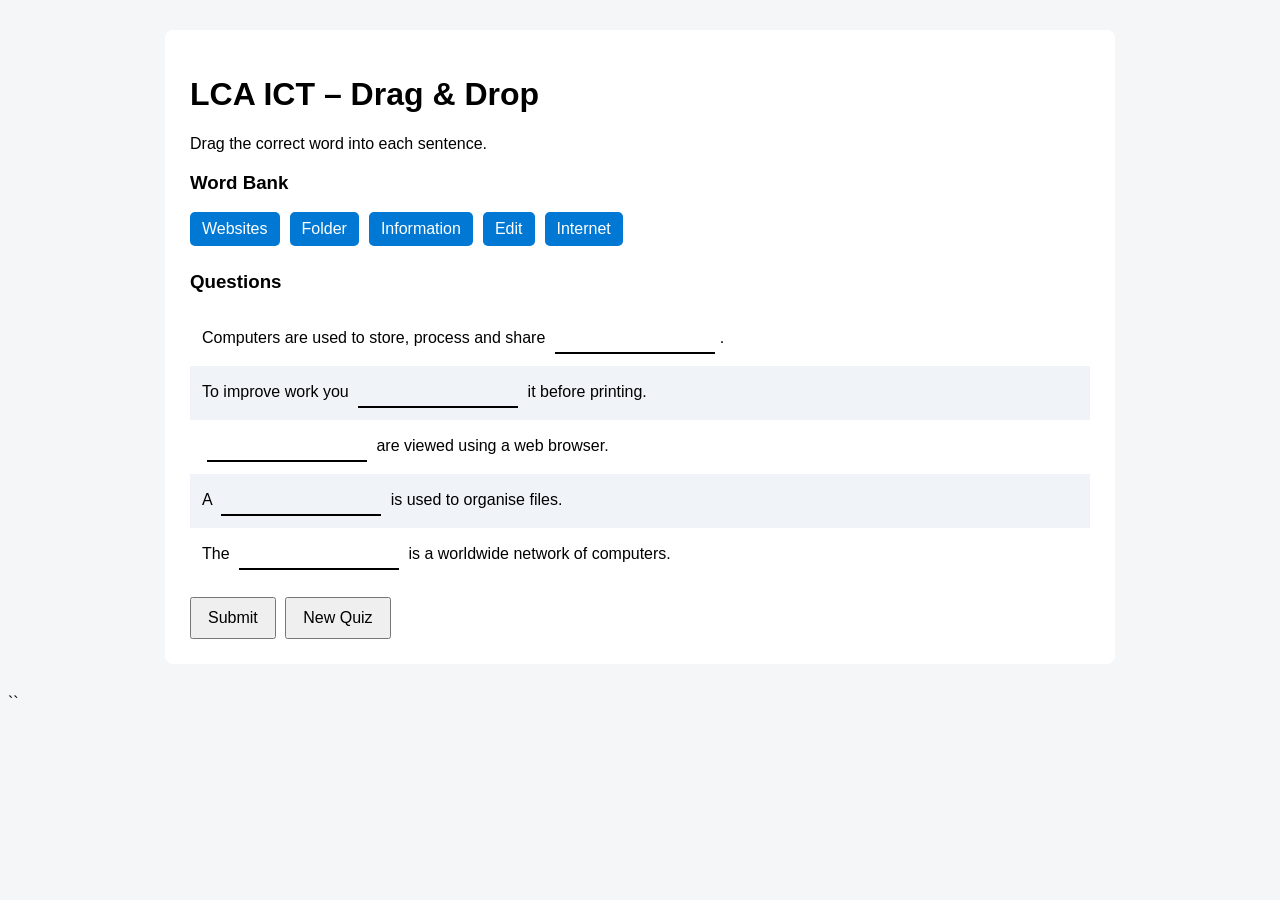
<file: FillInBlanks/index.html>
<!DOCTYPE html>
<html lang="en">
<head>
  <meta charset="UTF-8">
  <title>LCA ICT – Drag & Drop</title>
  <link rel="stylesheet" href="style.css">
</head>
<body>

<div class="container">
  <h1>LCA ICT – Drag & Drop</h1>
  <p>Drag the correct word into each sentence.</p>

  <h3>Word Bank</h3>
  <div id="wordBank" class="word-bank"></div>

  <h3>Questions</h3>
  <div id="quiz"></div>

  <button id="submitBtn">Submit</button>
  <button id="showAnswersBtn" class="hidden">Show Correct Answers</button>
  <button id="resetBtn">New Quiz</button>

  <div id="score"></div>
</div>

<!-- ✅ IMPORTANT: questions.js MUST be loaded first -->
<script src="questions.js"></script>
<script src="script.js"></script>

</body>
</html>
``
</file>
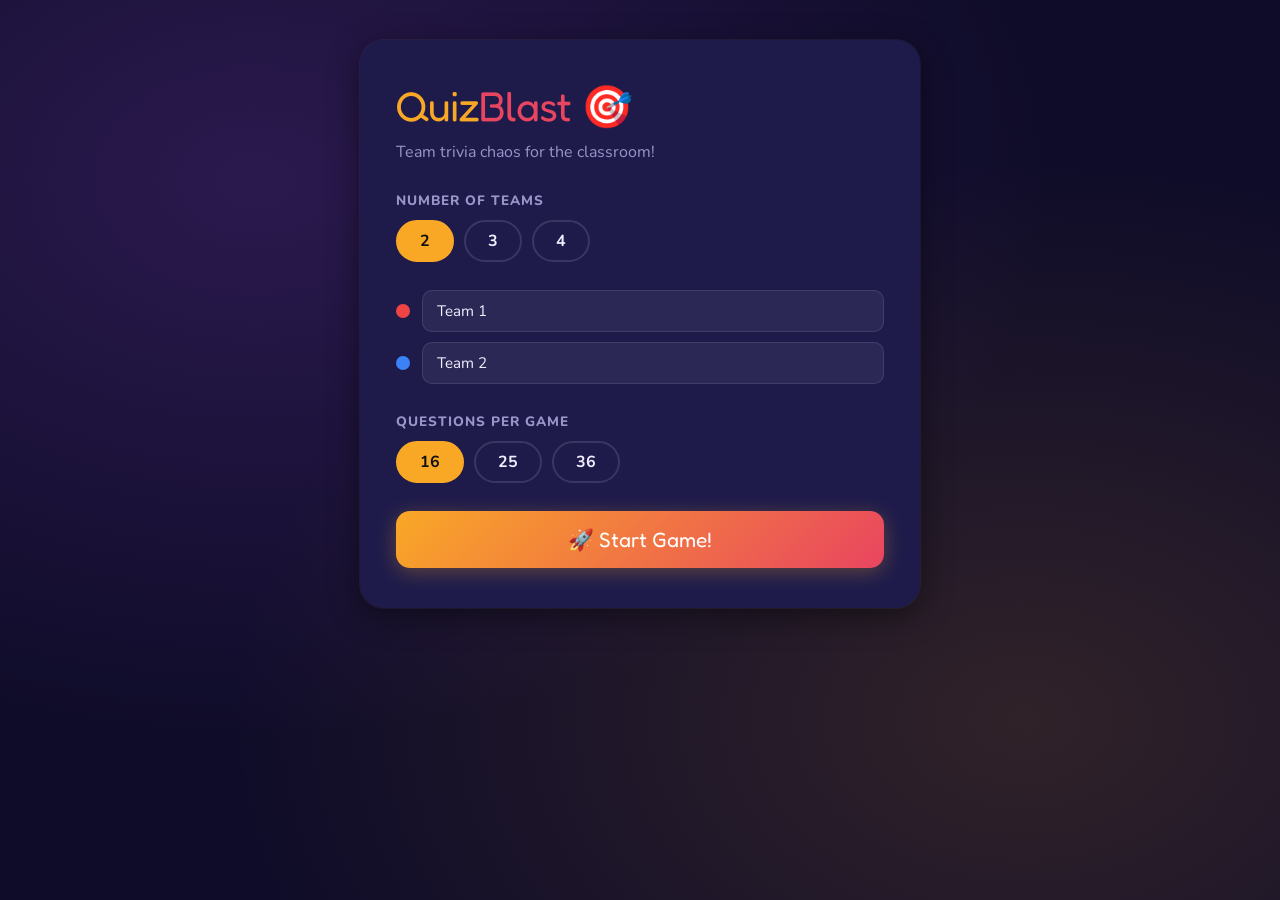
<file: QB1.0/index.html>
<!DOCTYPE html>
<html lang="en">
<head>
  <meta charset="UTF-8" />
  <meta name="viewport" content="width=device-width, initial-scale=1.0" />
  <title>QuizBlast 🎯</title>
  <link rel="stylesheet" href="style.css" />
  <link href="https://fonts.googleapis.com/css2?family=Fredoka+One&family=Nunito:wght@400;600;700;800&display=swap" rel="stylesheet" />
</head>
<body>

  <!-- SETUP SCREEN -->
  <div id="setup-screen" class="screen active">
    <div class="setup-card">
      <div class="logo">Quiz<span>Blast</span> 🎯</div>
      <p class="tagline">Team trivia chaos for the classroom!</p>

      <div class="field-group">
        <label>Number of Teams</label>
        <div class="team-count-btns">
          <button class="count-btn active" data-count="2">2</button>
          <button class="count-btn" data-count="3">3</button>
          <button class="count-btn" data-count="4">4</button>
        </div>
      </div>

      <div id="team-names-container"></div>

      <div class="field-group">
        <label>Questions Per Game</label>
        <div class="team-count-btns">
          <button class="count-btn active" data-tiles="16">16</button>
          <button class="count-btn" data-tiles="25">25</button>
          <button class="count-btn" data-tiles="36">36</button>
        </div>
      </div>

      <button id="start-btn" class="start-btn">🚀 Start Game!</button>
    </div>
  </div>

  <!-- GAME SCREEN -->
  <div id="game-screen" class="screen">
    <!-- Scoreboard -->
    <div id="scoreboard"></div>

    <!-- Board -->
    <div id="board-wrap">
      <div id="board"></div>
    </div>

    <!-- Current team indicator -->
    <div id="turn-indicator">
      <span id="turn-label">Team's Turn</span>
      <span id="turn-team"></span>
    </div>
  </div>

  <!-- QUESTION MODAL -->
  <div id="q-modal" class="modal hidden">
    <div class="modal-box">
      <div id="modal-tile-num"></div>
      <div id="modal-question"></div>
      <div id="modal-answer" class="hidden"></div>
      <div class="modal-actions">
        <button id="reveal-btn">👁 Reveal Answer</button>
        <button id="correct-btn" class="hidden correct-btn">✅ Correct!</button>
        <button id="wrong-btn" class="hidden wrong-btn">❌ Wrong</button>
      </div>
    </div>
  </div>

  <!-- POWERUP MODAL -->
  <div id="powerup-modal" class="modal hidden">
    <div class="modal-box powerup-box">
      <div class="powerup-icon" id="powerup-icon"></div>
      <div class="powerup-title" id="powerup-title"></div>
      <div class="powerup-desc" id="powerup-desc"></div>
      <button id="powerup-ok-btn">OK!</button>
    </div>
  </div>

  <!-- WINNER SCREEN -->
  <div id="winner-screen" class="screen">
    <div class="winner-card">
      <div class="confetti-wrap" id="confetti"></div>
      <div class="trophy">🏆</div>
      <h1 id="winner-title"></h1>
      <div id="final-scores"></div>
      <button id="play-again-btn">🔄 Play Again</button>
    </div>
  </div>

  <script src="data-ict.js"></script>
  <script src="game.js"></script>
</body>
</html>
</file>
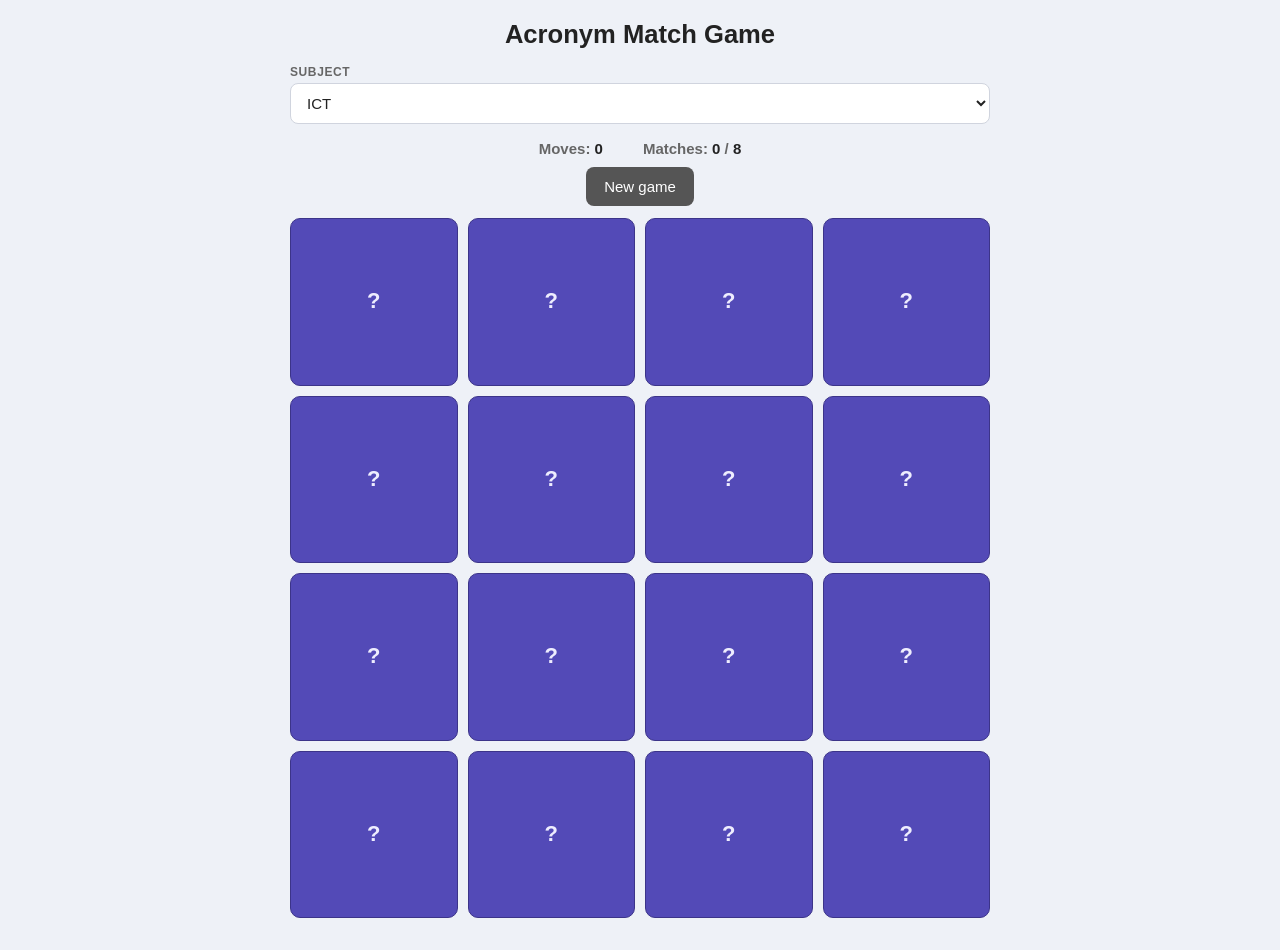
<file: match.html>
<!DOCTYPE html>
<html lang="en">
<head>
    <meta charset="UTF-8">
    <meta name="viewport" content="width=device-width, initial-scale=1.0">
    <title>Match Game</title>
    <link rel="stylesheet" href="shared.css">
    <link rel="stylesheet" href="match.css">
</head>
<body>

    <h1 class="page-title">Acronym Match Game</h1>

    <div class="controls-bar">
        <div class="select-group">
            <label for="subject-select">Subject</label>
            <select id="subject-select"></select>
        </div>
    </div>

    <div class="info-bar">
        <div>Moves: <span id="moves">0</span></div>
        <div>Matches: <span id="matches">0</span> / <span id="total-pairs">8</span></div>
    </div>

    <button class="btn btn-gray" onclick="initGame()">New game</button>

    <div class="board" id="board"></div>

    <div class="win-box" id="win-box">
        <p>All matched! You did it in <span id="final-moves"></span> moves.</p>
        <button class="btn btn-purple" onclick="initGame()">Play again</button>
    </div>

    <!-- shared data + engine -->
    <script src="config.js"></script>
    <script src="data-ict.js"></script>
    <script src="data-economics.js"></script>
    <script src="script.js"></script>
</body>
</html>
</file>
<file: FillInBlanks/style.css>
body {
  font-family: Arial, sans-serif;
  background: #f4f6f8;
}

.container {
  max-width: 900px;
  margin: 30px auto;
  background: #fff;
  padding: 25px;
  border-radius: 8px;
}

.word-bank {
  display: flex;
  flex-wrap: wrap;
  gap: 10px;
  margin-bottom: 25px;
}

.word {
  padding: 8px 12px;
  background: #0078d4;
  color: white;
  border-radius: 5px;
  cursor: grab;
}

.word.correct {
  background: #16a34a;
}

.word.incorrect {
  background: #dc2626;
}

.question {
  padding: 12px;
}

.question:nth-child(even) {
  background: #f0f4f8;
}

.question:nth-child(odd) {
  background: #ffffff;
}

.drop {
  display: inline-block;
  width: 160px;
  min-height: 28px;
  border-bottom: 2px solid #000;
  vertical-align: middle;
  margin: 0 5px;
}

.hint {
  font-style: italic;
  color: #666;
}

button {
  margin: 15px 5px 0 0;
  padding: 10px 16px;
  font-size: 16px;
}

.hidden {
  display: none;
}
</file>
<file: QB1.0/style.css>
/* ===========================
   QUIZBLAST — STYLES
   =========================== */

:root {
  --bg: #0f0c29;
  --bg2: #1a1640;
  --card-bg: #1e1b4b;
  --accent: #f9a826;
  --accent2: #e94560;
  --green: #22d3a5;
  --purple: #a855f7;
  --text: #f0eeff;
  --muted: #9896c8;
  --radius: 16px;
  --shadow: 0 8px 32px rgba(0,0,0,0.45);

  /* team colours */
  --t1: #ef4444;
  --t2: #3b82f6;
  --t3: #22c55e;
  --t4: #f97316;
}

*, *::before, *::after { box-sizing: border-box; margin: 0; padding: 0; }

body {
  font-family: 'Nunito', sans-serif;
  background: var(--bg);
  color: var(--text);
  min-height: 100vh;
  overflow-x: hidden;
}

/* ── SCREENS ───────────────────── */
.screen { display: none; }
.screen.active { display: flex; }

/* ── SETUP SCREEN ──────────────── */
#setup-screen {
  justify-content: center;
  align-items: flex-start;
  padding: 40px 20px;
  min-height: 100vh;
  background:
    radial-gradient(ellipse at 20% 20%, rgba(168,85,247,0.18) 0%, transparent 55%),
    radial-gradient(ellipse at 80% 80%, rgba(249,168,38,0.14) 0%, transparent 55%),
    var(--bg);
}

.setup-card {
  background: var(--card-bg);
  border-radius: 24px;
  padding: 40px 36px;
  width: 100%;
  max-width: 560px;
  box-shadow: var(--shadow), 0 0 0 1px rgba(255,255,255,0.06);
  display: flex;
  flex-direction: column;
  gap: 28px;
}

.logo {
  font-family: 'Fredoka One', cursive;
  font-size: 2.6rem;
  color: var(--accent);
  letter-spacing: -1px;
}
.logo span { color: var(--accent2); }

.tagline { color: var(--muted); font-size: 1rem; margin-top: -18px; }

/* fields */
.field-group { display: flex; flex-direction: column; gap: 10px; }
.field-group label {
  font-weight: 800;
  font-size: 0.85rem;
  text-transform: uppercase;
  letter-spacing: 1px;
  color: var(--muted);
}

.team-count-btns { display: flex; gap: 10px; flex-wrap: wrap; }
.count-btn {
  padding: 8px 22px;
  border-radius: 50px;
  border: 2px solid rgba(255,255,255,0.12);
  background: transparent;
  color: var(--text);
  font-family: 'Nunito', sans-serif;
  font-weight: 700;
  font-size: 1rem;
  cursor: pointer;
  transition: all .2s;
}
.count-btn:hover { border-color: var(--accent); color: var(--accent); }
.count-btn.active {
  background: var(--accent);
  border-color: var(--accent);
  color: #111;
}

/* team name inputs */
#team-names-container { display: flex; flex-direction: column; gap: 10px; }
.team-name-row {
  display: flex;
  align-items: center;
  gap: 12px;
}
.team-dot {
  width: 14px; height: 14px;
  border-radius: 50%;
  flex-shrink: 0;
}
.team-name-row input {
  flex: 1;
  background: rgba(255,255,255,0.06);
  border: 1.5px solid rgba(255,255,255,0.1);
  border-radius: 10px;
  padding: 10px 14px;
  color: var(--text);
  font-family: 'Nunito', sans-serif;
  font-size: 0.95rem;
  outline: none;
  transition: border-color .2s;
}
.team-name-row input:focus { border-color: var(--accent); }

/* Q input */
.q-input-row {
  display: flex;
  gap: 8px;
  flex-wrap: wrap;
}
.q-input-row input {
  flex: 1;
  min-width: 140px;
  background: rgba(255,255,255,0.06);
  border: 1.5px solid rgba(255,255,255,0.1);
  border-radius: 10px;
  padding: 10px 14px;
  color: var(--text);
  font-family: 'Nunito', sans-serif;
  font-size: 0.9rem;
  outline: none;
  transition: border-color .2s;
}
.q-input-row input:focus { border-color: var(--accent); }
#add-q-btn {
  background: var(--accent);
  color: #111;
  border: none;
  border-radius: 10px;
  padding: 10px 18px;
  font-family: 'Nunito', sans-serif;
  font-weight: 800;
  cursor: pointer;
  white-space: nowrap;
  transition: opacity .2s;
}
#add-q-btn:hover { opacity: 0.85; }

#q-list {
  display: flex;
  flex-direction: column;
  gap: 6px;
  max-height: 200px;
  overflow-y: auto;
  padding-right: 4px;
}
.q-item {
  background: rgba(255,255,255,0.05);
  border-radius: 10px;
  padding: 8px 12px;
  font-size: 0.85rem;
  display: flex;
  justify-content: space-between;
  align-items: flex-start;
  gap: 8px;
}
.q-item span { flex: 1; line-height: 1.4; }
.q-item strong { color: var(--green); }
.q-delete {
  background: none;
  border: none;
  color: var(--accent2);
  cursor: pointer;
  font-size: 1rem;
  flex-shrink: 0;
}

.secondary-btn {
  background: transparent;
  border: 1.5px solid rgba(255,255,255,0.15);
  color: var(--muted);
  border-radius: 10px;
  padding: 8px 16px;
  font-family: 'Nunito', sans-serif;
  font-size: 0.85rem;
  font-weight: 700;
  cursor: pointer;
  align-self: flex-start;
  transition: all .2s;
}
.secondary-btn:hover { border-color: var(--accent); color: var(--accent); }

.start-btn {
  background: linear-gradient(135deg, var(--accent), var(--accent2));
  color: white;
  border: none;
  border-radius: 14px;
  padding: 16px;
  font-family: 'Fredoka One', cursive;
  font-size: 1.3rem;
  cursor: pointer;
  transition: transform .15s, opacity .2s;
  box-shadow: 0 4px 20px rgba(249,168,38,0.3);
}
.start-btn:hover:not(:disabled) { transform: translateY(-2px); }
.start-btn:disabled { opacity: 0.4; cursor: not-allowed; }

/* ── GAME SCREEN ───────────────── */
#game-screen {
  flex-direction: column;
  align-items: center;
  padding: 20px 16px 30px;
  min-height: 100vh;
  gap: 20px;
  background:
    radial-gradient(ellipse at 10% 90%, rgba(34,211,165,0.1) 0%, transparent 50%),
    radial-gradient(ellipse at 90% 10%, rgba(168,85,247,0.1) 0%, transparent 50%),
    var(--bg);
}

/* Scoreboard */
#scoreboard {
  display: flex;
  gap: 12px;
  flex-wrap: wrap;
  justify-content: center;
  width: 100%;
  max-width: 720px;
}

.score-card {
  flex: 1;
  min-width: 110px;
  border-radius: 14px;
  padding: 12px 16px;
  text-align: center;
  transition: transform .2s;
  position: relative;
  overflow: hidden;
}
.score-card.active-turn {
  transform: scale(1.06);
  box-shadow: 0 0 0 3px white, 0 6px 24px rgba(0,0,0,0.4);
}
.score-card::before {
  content: '';
  position: absolute;
  inset: 0;
  background: rgba(255,255,255,0.06);
  border-radius: 14px;
}
.score-team-name {
  font-weight: 800;
  font-size: 0.95rem;
  white-space: nowrap;
  overflow: hidden;
  text-overflow: ellipsis;
}
.score-points {
  font-family: 'Fredoka One', cursive;
  font-size: 2rem;
  line-height: 1.1;
}
.score-streak {
  font-size: 0.75rem;
  opacity: 0.8;
  margin-top: 2px;
}

/* Board */
#board-wrap {
  width: 100%;
  max-width: 680px;
}

#board {
  display: grid;
  gap: 10px;
  width: 100%;
}

.tile {
  aspect-ratio: 1;
  border-radius: 14px;
  display: flex;
  align-items: center;
  justify-content: center;
  font-family: 'Fredoka One', cursive;
  font-size: clamp(1rem, 2.5vw, 1.6rem);
  cursor: pointer;
  position: relative;
  transition: transform .15s, box-shadow .15s;
  user-select: none;
  border: none;
  outline: none;
  color: white;
}

.tile:not(.used):hover {
  transform: scale(1.07) translateY(-2px);
  box-shadow: 0 8px 24px rgba(0,0,0,0.5);
  z-index: 2;
}

.tile.used {
  cursor: default;
  opacity: 0.35;
}

.tile.powerup-tile::after {
  content: '⚡';
  position: absolute;
  top: 4px; right: 6px;
  font-size: 0.65em;
}

/* Turn indicator */
#turn-indicator {
  display: flex;
  flex-direction: column;
  align-items: center;
  gap: 4px;
}
#turn-label {
  font-size: 0.8rem;
  text-transform: uppercase;
  letter-spacing: 1.5px;
  color: var(--muted);
  font-weight: 700;
}
#turn-team {
  font-family: 'Fredoka One', cursive;
  font-size: 1.5rem;
}

/* ── MODALS ────────────────────── */
.modal {
  position: fixed;
  inset: 0;
  background: rgba(0,0,0,0.75);
  display: flex;
  align-items: center;
  justify-content: center;
  z-index: 100;
  padding: 20px;
  backdrop-filter: blur(4px);
  animation: fadeIn .2s ease;
}

.modal.hidden { display: none; }
.hidden { display: none !important; }

@keyframes fadeIn {
  from { opacity: 0; }
  to   { opacity: 1; }
}

.modal-box {
  background: var(--card-bg);
  border-radius: 24px;
  padding: 36px 32px;
  max-width: 500px;
  width: 100%;
  box-shadow: 0 20px 60px rgba(0,0,0,0.6), 0 0 0 1px rgba(255,255,255,0.07);
  display: flex;
  flex-direction: column;
  gap: 20px;
  animation: popIn .25s cubic-bezier(0.34,1.56,0.64,1);
}

@keyframes popIn {
  from { transform: scale(0.8); opacity: 0; }
  to   { transform: scale(1);   opacity: 1; }
}

#modal-tile-num {
  font-family: 'Fredoka One', cursive;
  font-size: 1rem;
  color: var(--muted);
  text-transform: uppercase;
  letter-spacing: 2px;
}

#modal-question {
  font-size: 1.35rem;
  font-weight: 800;
  line-height: 1.45;
}

#modal-answer {
  background: rgba(34,211,165,0.08);
  border: 1.5px solid var(--green);
  border-radius: 12px;
  padding: 14px 18px;
  animation: popIn .2s ease;
  display: flex;
  flex-direction: column;
  gap: 8px;
}
.ans-full {
  color: var(--green);
  font-weight: 700;
  font-size: 1.05rem;
}
.ans-detail {
  color: var(--muted);
  font-size: 0.88rem;
  line-height: 1.5;
}
.q-term {
  display: block;
  font-family: 'Fredoka One', cursive;
  font-size: 1.9rem;
  color: var(--accent);
  line-height: 1.2;
}
.q-hint {
  display: block;
  color: var(--muted);
  font-size: 0.92rem;
  margin-top: 6px;
  font-style: italic;
}

.modal-actions {
  display: flex;
  gap: 12px;
  flex-wrap: wrap;
}
.modal-actions button {
  flex: 1;
  padding: 13px;
  border-radius: 12px;
  border: none;
  font-family: 'Nunito', sans-serif;
  font-weight: 800;
  font-size: 1rem;
  cursor: pointer;
  transition: transform .15s, opacity .2s;
}
.modal-actions button:hover { transform: translateY(-2px); }

#reveal-btn {
  background: var(--purple);
  color: white;
}
.correct-btn {
  background: var(--green) !important;
  color: #052e1e !important;
}
.wrong-btn {
  background: var(--accent2) !important;
  color: white !important;
}

/* Power-up modal */
.powerup-box {
  align-items: center;
  text-align: center;
}
.powerup-icon { font-size: 4rem; }
.powerup-title {
  font-family: 'Fredoka One', cursive;
  font-size: 1.8rem;
  color: var(--accent);
}
.powerup-desc {
  color: var(--muted);
  font-size: 1rem;
  line-height: 1.5;
}
#powerup-ok-btn {
  background: var(--accent);
  color: #111;
  border: none;
  border-radius: 50px;
  padding: 12px 36px;
  font-family: 'Fredoka One', cursive;
  font-size: 1.2rem;
  cursor: pointer;
  margin-top: 4px;
  transition: transform .15s;
}
#powerup-ok-btn:hover { transform: scale(1.05); }

/* ── WINNER SCREEN ─────────────── */
#winner-screen {
  justify-content: center;
  align-items: center;
  min-height: 100vh;
  padding: 40px 20px;
  background:
    radial-gradient(ellipse at 50% 0%, rgba(249,168,38,0.2) 0%, transparent 60%),
    var(--bg);
}

.winner-card {
  background: var(--card-bg);
  border-radius: 28px;
  padding: 48px 40px;
  max-width: 500px;
  width: 100%;
  text-align: center;
  box-shadow: var(--shadow);
  display: flex;
  flex-direction: column;
  gap: 20px;
  align-items: center;
  position: relative;
  overflow: hidden;
}

.trophy {
  font-size: 5rem;
  animation: bounce 0.8s ease infinite alternate;
}
@keyframes bounce {
  from { transform: translateY(0); }
  to   { transform: translateY(-12px); }
}

#winner-title {
  font-family: 'Fredoka One', cursive;
  font-size: 2.2rem;
  color: var(--accent);
}

#final-scores {
  display: flex;
  flex-direction: column;
  gap: 10px;
  width: 100%;
}
.final-row {
  display: flex;
  justify-content: space-between;
  align-items: center;
  padding: 10px 16px;
  border-radius: 12px;
  background: rgba(255,255,255,0.05);
  font-weight: 700;
  font-size: 1.05rem;
}
.final-row.winner-row {
  background: rgba(249,168,38,0.15);
  border: 1.5px solid rgba(249,168,38,0.4);
}
.final-pts {
  font-family: 'Fredoka One', cursive;
  font-size: 1.4rem;
}

#play-again-btn {
  background: linear-gradient(135deg, var(--accent), var(--accent2));
  color: white;
  border: none;
  border-radius: 50px;
  padding: 14px 40px;
  font-family: 'Fredoka One', cursive;
  font-size: 1.3rem;
  cursor: pointer;
  transition: transform .15s;
  box-shadow: 0 4px 20px rgba(249,168,38,0.3);
}
#play-again-btn:hover { transform: scale(1.05); }

/* confetti */
.confetti-wrap {
  position: absolute;
  inset: 0;
  pointer-events: none;
  overflow: hidden;
}
.confetto {
  position: absolute;
  width: 10px;
  height: 10px;
  border-radius: 2px;
  animation: fall linear forwards;
}
@keyframes fall {
  0%   { transform: translateY(-20px) rotate(0deg);  opacity: 1; }
  100% { transform: translateY(600px) rotate(720deg); opacity: 0; }
}

/* ── SCROLLBAR ─────────────────── */
::-webkit-scrollbar { width: 5px; }
::-webkit-scrollbar-track { background: transparent; }
::-webkit-scrollbar-thumb { background: rgba(255,255,255,0.15); border-radius: 10px; }

/* ── RESPONSIVE ────────────────── */
@media (max-width: 480px) {
  .setup-card { padding: 28px 20px; }
  .modal-box { padding: 28px 20px; }
  .winner-card { padding: 36px 24px; }
}
</file>
<file: shared.css>
/* -------------------------------------------------------
   SHARED.CSS — Common styles for both games
------------------------------------------------------- */

:root {
    --bg:            #eef1f7;
    --card-bg:       #ffffff;
    --text:          #222;
    --muted:         #666;
    --border:        #d0d4de;
    --purple:        #534AB7;
    --purple-dark:   #3C3489;
    --purple-light:  #EEEDFE;
    --blue:          #0078d4;
    --green:         #2e7d32;
    --red:           #c62828;
    --gray:          #555;
    --matched-bg:    #EAF3DE;
    --matched-border:#3B6D11;
    --matched-text:  #27500A;
    --progress-bg:   #d9d9d9;
    --progress-fill: #534AB7;
    --shadow:        rgba(0,0,0,0.10);
}

body.dark-mode {
    --bg:            #1b1c1f;
    --card-bg:       #282a2e;
    --text:          #f0f0f0;
    --muted:         #aaa;
    --border:        #3a3c42;
    --purple-light:  #2a2750;
    --matched-bg:    #243125;
    --matched-border:#3B6D11;
    --matched-text:  #a3d9a5;
    --progress-bg:   #444;
    --progress-fill: #7F77DD;
    --shadow:        rgba(0,0,0,0.5);
}

* { box-sizing: border-box; }

body {
    font-family: Arial, sans-serif;
    background: var(--bg);
    color: var(--text);
    margin: 0;
    padding: 20px;
    display: flex;
    flex-direction: column;
    align-items: center;
    min-height: 100vh;
}

.page-title {
    font-size: 1.6rem;
    margin: 0 0 16px;
    color: var(--text);
    text-align: center;
}

/* Controls bar (subject / category dropdowns) */
.controls-bar {
    display: flex;
    flex-wrap: wrap;
    gap: 12px;
    justify-content: center;
    width: 100%;
    max-width: 700px;
    margin-bottom: 16px;
}

.select-group {
    display: flex;
    flex-direction: column;
    gap: 4px;
    flex: 1;
    min-width: 160px;
}

.select-group label {
    font-size: 12px;
    color: var(--muted);
    font-weight: bold;
    text-transform: uppercase;
    letter-spacing: 0.05em;
}

.select-group select {
    padding: 10px 12px;
    font-size: 15px;
    border-radius: 8px;
    border: 1px solid var(--border);
    background: var(--card-bg);
    color: var(--text);
    cursor: pointer;
}

/* Buttons */
.btn {
    padding: 11px 18px;
    font-size: 15px;
    border-radius: 8px;
    border: none;
    cursor: pointer;
    font-weight: 500;
    transition: opacity 0.2s, transform 0.1s;
}

.btn:hover  { opacity: 0.85; }
.btn:active { transform: scale(0.97); }

.btn-purple { background: var(--purple);  color: #fff; }
.btn-blue   { background: var(--blue);    color: #fff; }
.btn-green  { background: var(--green);   color: #fff; }
.btn-red    { background: var(--red);     color: #fff; }
.btn-gray   { background: var(--gray);    color: #fff; }

/* Button rows */
.btn-row {
    display: flex;
    flex-wrap: wrap;
    gap: 10px;
    justify-content: center;
    margin: 8px 0;
    width: 100%;
    max-width: 700px;
}

/* Progress bar */
.progress-container {
    width: 100%;
    max-width: 700px;
    background: var(--progress-bg);
    border-radius: 10px;
    height: 8px;
    margin: 0 0 6px;
}

.progress-bar {
    height: 8px;
    width: 0%;
    background: var(--progress-fill);
    border-radius: 10px;
    transition: width 0.4s ease;
}

/* Card flip — shared by BOTH games */
.card-wrap {
    aspect-ratio: 1;
    perspective: 600px;
    cursor: pointer;
}

.card-inner {
    width: 100%;
    height: 100%;
    position: relative;
    transform-style: preserve-3d;
    transition: transform 0.45s ease;
}

.card-wrap.flipped .card-inner,
.card-wrap.matched .card-inner {
    transform: rotateY(180deg);
}

.card-face {
    position: absolute;
    inset: 0;
    backface-visibility: hidden;
    border-radius: 10px;
    display: flex;
    align-items: center;
    justify-content: center;
    text-align: center;
    padding: 8px;
    font-size: 13px;
    line-height: 1.4;
    border: 1px solid var(--border);
}

.card-front {
    background: var(--purple);
    color: var(--purple-light);
    font-size: 22px;
    font-weight: bold;
    border-color: var(--purple-dark);
}

.card-back {
    background: var(--card-bg);
    color: var(--text);
    transform: rotateY(180deg);
}

.card-back.is-acronym {
    font-size: 17px;
    font-weight: bold;
    color: var(--blue);
}

.card-back.is-definition {
    font-size: 12px;
    color: var(--muted);
}

.card-wrap.matched .card-back {
    background: var(--matched-bg);
    border-color: var(--matched-border);
    color: var(--matched-text);
}

/* Info bar (moves / matches) */
.info-bar {
    display: flex;
    gap: 40px;
    font-size: 15px;
    font-weight: bold;
    color: var(--muted);
    margin-bottom: 10px;
}

.info-bar span { color: var(--text); }

/* Counter */
.counter {
    font-size: 14px;
    color: var(--muted);
    text-align: center;
    margin-bottom: 10px;
}

/* Score box */
.score-box {
    text-align: center;
    font-size: 15px;
    margin: 10px 0;
    color: var(--text);
}

/* Win / end box */
.win-box {
    display: none;
    text-align: center;
    padding: 24px;
    background: var(--card-bg);
    border-radius: 12px;
    border: 1px solid var(--border);
    max-width: 700px;
    width: 100%;
    margin-top: 16px;
}

.win-box.show { display: block; }

.win-box p {
    font-size: 18px;
    font-weight: bold;
    margin: 0 0 14px;
}

.error {
    color: var(--red);
    text-align: center;
    padding: 20px;
}
</file>
<file: match.css>
/* -------------------------------------------------------
   MATCH.CSS — Match game specific styles
------------------------------------------------------- */

.board {
    display: grid;
    grid-template-columns: repeat(4, 1fr);
    gap: 10px;
    max-width: 700px;
    width: 100%;
    margin: 12px 0;
}
</file>
